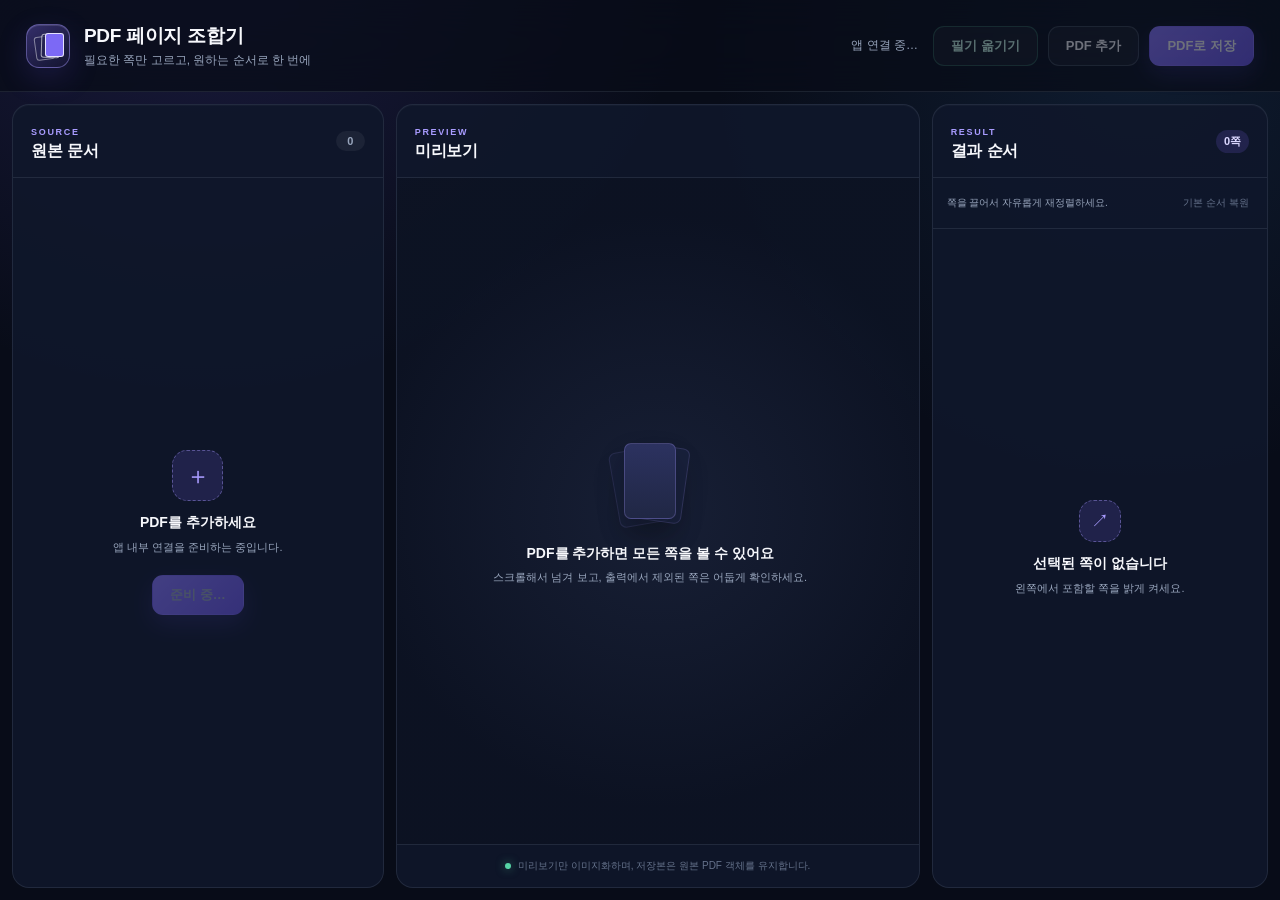
<file: pdf_page_composer/static/index.html>
<!doctype html>
<html lang="ko">
  <head>
    <meta charset="utf-8" />
    <meta name="viewport" content="width=device-width, initial-scale=1" />
    <title>PDF 페이지 조합기</title>
    <link rel="stylesheet" href="app.css" />
  </head>
  <body>
    <header class="topbar">
      <div class="brand">
        <div class="brand-mark" aria-hidden="true"><span></span><span></span><span></span></div>
        <div>
          <h1>PDF 페이지 조합기</h1>
          <p>필요한 쪽만 고르고, 원하는 순서로 한 번에</p>
        </div>
      </div>
      <div class="top-actions">
        <div id="selectionSummary" class="selection-summary">PDF를 추가해 시작하세요</div>
        <button id="handwritingButton" class="button secondary handwriting-launch" type="button" disabled>필기 옮기기</button>
        <button id="addPdfButton" class="button secondary" type="button" disabled>PDF 추가</button>
        <button id="saveButton" class="button primary" type="button" disabled>PDF로 저장</button>
      </div>
    </header>

    <main class="workspace">
      <section class="panel source-panel" aria-labelledby="sourceHeading">
        <div class="panel-header">
          <div>
            <span class="eyebrow">SOURCE</span>
            <h2 id="sourceHeading">원본 문서</h2>
          </div>
          <span id="documentCount" class="count-badge">0</span>
        </div>
        <div id="sourceEmpty" class="empty-state drop-zone">
          <div class="empty-icon">＋</div>
          <h3>PDF를 추가하세요</h3>
          <p id="sourceHelp">앱 내부 연결을 준비하는 중입니다.</p>
          <button id="emptyAddButton" class="button primary" type="button" disabled>준비 중…</button>
          <div id="connectionError" class="connection-error" hidden>
            <strong>앱 연결을 찾을 수 없습니다</strong>
            <span>서버를 실행할 필요는 없습니다. 이 창을 닫고 바탕화면 또는 시작 메뉴의<br><b>PDF 페이지 조합기</b> 바로가기로 다시 실행하세요.</span>
          </div>
        </div>
        <div id="documentList" class="document-list" hidden></div>
      </section>

      <section class="panel preview-panel" aria-labelledby="previewHeading">
        <div class="panel-header preview-header">
          <div>
            <span id="previewEyebrow" class="eyebrow">PREVIEW</span>
            <h2 id="previewHeading">미리보기</h2>
          </div>
          <div id="previewMeta" class="preview-meta"></div>
        </div>
        <div id="previewStage" class="preview-stage">
          <div id="previewEmpty" class="preview-empty">
            <div class="preview-empty-sheets"><i></i><i></i><i></i></div>
            <h3>PDF를 추가하면 모든 쪽을 볼 수 있어요</h3>
            <p>스크롤해서 넘겨 보고, 출력에서 제외된 쪽은 어둡게 확인하세요.</p>
          </div>
          <div id="previewPages" class="preview-pages" hidden></div>
        </div>
        <div class="preview-footer">
          <span class="quality-dot"></span>
          <span>미리보기만 이미지화하며, 저장본은 원본 PDF 객체를 유지합니다.</span>
        </div>
      </section>

      <section class="panel result-panel" aria-labelledby="resultHeading">
        <div class="panel-header">
          <div>
            <span class="eyebrow">RESULT</span>
            <h2 id="resultHeading">결과 순서</h2>
          </div>
          <span id="pageCount" class="count-badge accent">0쪽</span>
        </div>
        <div class="result-toolbar">
          <p>쪽을 끌어서 자유롭게 재정렬하세요.</p>
          <button id="resetOrderButton" class="text-button" type="button" disabled>기본 순서 복원</button>
        </div>
        <div id="resultEmpty" class="empty-state compact">
          <div class="empty-icon small">↗</div>
          <h3>선택된 쪽이 없습니다</h3>
          <p>왼쪽에서 포함할 쪽을 밝게 켜세요.</p>
        </div>
        <ol id="resultList" class="result-list" hidden></ol>
      </section>
    </main>

    <dialog id="handwritingDialog" class="handwriting-dialog">
      <div class="handwriting-shell">
        <div class="handwriting-header">
          <div>
            <span class="eyebrow">SAMSUNG NOTES</span>
            <h2>필기와 형광펜 옮기기</h2>
            <p>필기된 SDOCX의 편집 가능한 펜 데이터를 새 PDF의 같은 쪽·같은 자리로 옮깁니다. 배율이나 여백이 달라졌으면 본문을 기준으로 자동 정렬합니다.</p>
          </div>
          <button id="closeHandwritingButton" class="dialog-close" type="button" aria-label="닫기">×</button>
        </div>

        <div class="handwriting-flow">
          <button id="chooseHandwritingSource" class="transfer-file-card" type="button">
            <span class="transfer-step">1</span>
            <span class="transfer-file-copy">
              <strong>필기 원본 Samsung Notes</strong>
              <small id="handwritingSourceName">.sdocx 파일 선택</small>
            </span>
            <span class="transfer-action">선택</span>
          </button>
          <div class="transfer-arrow" aria-hidden="true">→</div>
          <button id="chooseHandwritingTarget" class="transfer-file-card" type="button">
            <span class="transfer-step">2</span>
            <span class="transfer-file-copy">
              <strong>새 배경 문서</strong>
              <small id="handwritingTargetName">.pdf 파일 선택</small>
            </span>
            <span class="transfer-action">선택</span>
          </button>
        </div>

        <div id="handwritingCompatibility" class="compatibility-card waiting">
          <span class="compatibility-icon">···</span>
          <div>
            <strong>두 파일을 선택하면 자동으로 맞춤 여부를 확인합니다.</strong>
            <p>페이지 수·크기·회전이 모두 같아야 필기 좌표가 정확히 유지됩니다.</p>
          </div>
        </div>

        <div id="handwritingPreview" class="align-preview" hidden>
          <div class="align-preview-head">
            <div class="align-preview-copy">
              <strong>정렬 확인</strong>
              <small>필기가 얹혀 있던 옛 배경과 새 배경을 겹쳐 봅니다. 본문 글자가 서로 겹쳐 보이면 필기도 제자리에 놓입니다.</small>
            </div>
            <div class="align-pager">
              <button id="alignPrevPage" class="text-button" type="button" aria-label="이전 쪽">‹</button>
              <span id="alignPageLabel">1 / 1</span>
              <button id="alignNextPage" class="text-button" type="button" aria-label="다음 쪽">›</button>
            </div>
          </div>
          <div id="alignStage" class="align-stage">
            <img id="alignBefore" alt="필기가 얹혀 있던 원본 배경" />
            <img id="alignAfter" alt="옮긴 뒤의 새 배경" />
          </div>
          <label class="align-slider">
            <span>옛 배경</span>
            <input id="alignBlend" type="range" min="0" max="100" value="50" />
            <span>새 배경</span>
          </label>
        </div>

        <div class="handwriting-notice">
          <strong>원본은 수정하지 않습니다.</strong>
          <span>필기·형광펜·펜 속성과 Samsung Notes 캐시는 그대로 보존하고 내장 PDF만 교체합니다. 페이지 크기나 여백이 달라졌으면 필기는 그대로 두고 새 배경을 본문 위치에 맞춰 다시 앉힙니다. 암호화 파일과 페이지 수가 다른 문서는 거부합니다.</span>
        </div>

        <div class="handwriting-footer">
          <button id="resetHandwritingButton" class="text-button" type="button">선택 초기화</button>
          <button id="saveHandwritingButton" class="button primary" type="button" disabled>새 Samsung Notes로 저장</button>
        </div>
      </div>
    </dialog>

    <div id="busyOverlay" class="busy-overlay" hidden>
      <div class="busy-card"><div class="loader"></div><strong id="busyText">처리 중…</strong></div>
    </div>
    <div id="toastRegion" class="toast-region" aria-live="polite"></div>

    <script src="app.js"></script>
  </body>
</html>
</file>
<file: pdf_page_composer/static/app.css>
:root {
  color-scheme: dark;
  --bg: #080c18;
  --panel: rgba(16, 23, 43, 0.92);
  --panel-strong: #141c33;
  --line: rgba(148, 163, 184, 0.14);
  --line-strong: rgba(148, 163, 184, 0.28);
  --text: #f7f8fc;
  --muted: #98a5bc;
  --muted-2: #65728b;
  --accent: #806cff;
  --accent-2: #a99cff;
  --accent-soft: rgba(128, 108, 255, 0.16);
  --success: #56d3a5;
  --danger: #ff718b;
  --shadow: 0 24px 70px rgba(0, 0, 0, 0.34);
}

* { box-sizing: border-box; }
html, body { height: 100%; }
body {
  margin: 0;
  overflow: hidden;
  color: var(--text);
  font-family: "Segoe UI Variable", "Pretendard", "Malgun Gothic", sans-serif;
  background:
    radial-gradient(circle at 16% -12%, rgba(87, 75, 191, 0.26), transparent 34%),
    radial-gradient(circle at 89% 6%, rgba(44, 97, 151, 0.19), transparent 30%),
    var(--bg);
}
button, input { font: inherit; }
button { color: inherit; }
button:focus-visible, input:focus-visible { outline: 2px solid var(--accent-2); outline-offset: 2px; }
[hidden] { display: none !important; }

.topbar {
  height: 92px;
  display: flex;
  align-items: center;
  justify-content: space-between;
  gap: 24px;
  padding: 0 26px;
  border-bottom: 1px solid var(--line);
  background: rgba(8, 12, 24, 0.76);
  backdrop-filter: blur(20px);
}
.brand { display: flex; align-items: center; gap: 14px; min-width: 260px; }
.brand-mark {
  width: 44px; height: 44px; position: relative; flex: 0 0 auto;
  border: 1px solid rgba(169, 156, 255, 0.44); border-radius: 13px;
  background: linear-gradient(145deg, rgba(133, 112, 255, .34), rgba(93, 74, 194, .12));
  box-shadow: inset 0 1px 0 rgba(255,255,255,.12), 0 10px 30px rgba(91, 72, 207, .2);
}
.brand-mark span { position: absolute; width: 19px; height: 24px; border: 1.5px solid rgba(255,255,255,.8); border-radius: 3px; background: #272653; }
.brand-mark span:nth-child(1) { left: 8px; top: 11px; transform: rotate(-8deg); opacity: .55; }
.brand-mark span:nth-child(2) { left: 14px; top: 9px; transform: rotate(2deg); opacity: .75; }
.brand-mark span:nth-child(3) { left: 18px; top: 8px; background: #7c69f5; }
.brand h1 { margin: 0 0 3px; font-size: 19px; letter-spacing: -.3px; }
.brand p { margin: 0; color: var(--muted); font-size: 12px; }
.top-actions { display: flex; align-items: center; justify-content: flex-end; gap: 10px; min-width: 0; }
.selection-summary { color: var(--muted); font-size: 12px; margin-right: 5px; white-space: nowrap; }

.button {
  min-height: 40px; border-radius: 11px; border: 1px solid transparent; padding: 0 17px;
  cursor: pointer; font-weight: 650; font-size: 13px; transition: .16s ease;
}
.button:hover:not(:disabled) { transform: translateY(-1px); }
.button:active:not(:disabled) { transform: translateY(0); }
.button:disabled { cursor: not-allowed; opacity: .42; }
.button.primary { background: linear-gradient(135deg, #8a78ff, #6c57e8); box-shadow: 0 9px 24px rgba(108, 87, 232, .25); }
.button.primary:hover:not(:disabled) { box-shadow: 0 11px 30px rgba(108, 87, 232, .38); }
.button.secondary { background: rgba(255,255,255,.055); border-color: var(--line-strong); }
.button.secondary:hover:not(:disabled) { background: rgba(255,255,255,.085); }
.handwriting-launch { border-color: rgba(86,211,165,.3) !important; color: #c9f7e7; }
.handwriting-launch:hover:not(:disabled) { background: rgba(86,211,165,.1) !important; }

.workspace {
  height: calc(100vh - 92px); min-height: 588px;
  display: grid; grid-template-columns: minmax(310px, 1.05fr) minmax(430px, 1.48fr) minmax(310px, .95fr);
  gap: 12px; padding: 12px;
}
.panel {
  min-width: 0; min-height: 0; overflow: hidden;
  border: 1px solid var(--line); border-radius: 17px; background: var(--panel);
  box-shadow: inset 0 1px 0 rgba(255,255,255,.025);
}
.panel-header { height: 73px; display: flex; align-items: center; justify-content: space-between; padding: 0 18px; border-bottom: 1px solid var(--line); }
.panel-header h2 { margin: 2px 0 0; font-size: 16px; letter-spacing: -.2px; }
.eyebrow { color: var(--accent-2); font-size: 9px; font-weight: 800; letter-spacing: 1.7px; }
.count-badge { min-width: 29px; padding: 4px 8px; border-radius: 999px; color: var(--muted); background: rgba(255,255,255,.055); font-size: 11px; font-weight: 700; text-align: center; }
.count-badge.accent { color: #dcd7ff; background: var(--accent-soft); }

.source-panel, .result-panel { display: flex; flex-direction: column; }
.document-list { padding: 12px; overflow: auto; scrollbar-gutter: stable; }
.document-card { border: 1px solid var(--line); border-radius: 13px; overflow: hidden; background: rgba(255,255,255,.022); margin-bottom: 10px; }
.document-card:last-child { margin-bottom: 0; }
.document-card-header { display: grid; grid-template-columns: minmax(0, 1fr) auto; gap: 9px; padding: 12px; border-bottom: 1px solid var(--line); }
.document-title { min-width: 0; }
.document-title strong { display: block; overflow: hidden; text-overflow: ellipsis; white-space: nowrap; font-size: 12px; }
.document-title span { color: var(--muted); font-size: 10px; }
.icon-button { width: 27px; height: 27px; border: 0; border-radius: 8px; cursor: pointer; color: var(--muted); background: transparent; }
.icon-button:hover { color: var(--danger); background: rgba(255,113,139,.1); }
.range-row { grid-column: 1 / -1; display: flex; align-items: center; gap: 6px; }
.range-input { min-width: 0; flex: 1; height: 31px; padding: 0 9px; border: 1px solid var(--line-strong); border-radius: 8px; color: var(--text); background: rgba(4,7,15,.55); font-size: 11px; }
.mini-button { height: 29px; padding: 0 8px; border: 1px solid var(--line); border-radius: 8px; color: var(--muted); background: rgba(255,255,255,.035); cursor: pointer; font-size: 10px; }
.mini-button:hover { color: var(--text); border-color: var(--line-strong); }
.range-error { grid-column: 1 / -1; min-height: 13px; color: var(--danger); font-size: 10px; }
.thumbnail-grid { display: grid; grid-template-columns: repeat(auto-fill, minmax(74px, 1fr)); gap: 7px; padding: 10px; max-height: 315px; overflow: auto; }
.page-tile { position: relative; min-width: 0; aspect-ratio: .72; padding: 0; overflow: hidden; border: 1px solid rgba(169,156,255,.58); border-radius: 8px; cursor: pointer; background: #e7e8ed; transition: opacity .16s, filter .16s, transform .16s, border-color .16s; }
.page-tile:hover { transform: translateY(-1px); }
.page-tile:not(.selected) { opacity: .31; filter: grayscale(1) brightness(.68); border-color: rgba(148,163,184,.2); }
.page-tile img { width: 100%; height: 100%; object-fit: contain; display: block; }
.page-tile .image-placeholder { position: absolute; inset: 0; background: linear-gradient(110deg, #d9dbe2 25%, #f3f4f6 42%, #d9dbe2 60%); background-size: 220% 100%; animation: shimmer 1.3s infinite; }
.page-number { position: absolute; right: 4px; bottom: 4px; min-width: 20px; height: 18px; padding: 0 4px; display: grid; place-items: center; border-radius: 5px; color: #fff; background: rgba(9,12,22,.76); font-size: 9px; font-weight: 750; }
.selection-check { position: absolute; left: 4px; top: 4px; width: 17px; height: 17px; display: grid; place-items: center; border-radius: 5px; color: white; background: var(--accent); font-size: 10px; box-shadow: 0 2px 7px rgba(0,0,0,.28); }
.page-tile:not(.selected) .selection-check { background: rgba(14,19,31,.72); color: transparent; border: 1px solid rgba(255,255,255,.6); }

.empty-state { margin: auto; padding: 28px; text-align: center; color: var(--muted); }
.empty-state h3 { margin: 13px 0 7px; color: var(--text); font-size: 14px; }
.empty-state p { max-width: 230px; margin: 0 auto 18px; font-size: 11px; line-height: 1.6; }
.empty-state.compact { padding: 28px 15px; }
.empty-icon { width: 51px; height: 51px; display: grid; place-items: center; margin: auto; border: 1px dashed rgba(169,156,255,.42); border-radius: 15px; color: var(--accent-2); background: var(--accent-soft); font-size: 24px; }
.empty-icon.small { width: 42px; height: 42px; font-size: 18px; }
.connection-error { max-width: 285px; margin: 17px auto 0; padding: 12px 13px; border: 1px solid rgba(255,113,139,.34); border-radius: 10px; color: #f2b7c2; background: rgba(255,113,139,.08); font-size: 10px; line-height: 1.55; }
.connection-error strong, .connection-error span { display: block; }
.connection-error strong { margin-bottom: 4px; color: #ffd7df; font-size: 11px; }

.preview-panel { display: grid; grid-template-rows: 73px minmax(0, 1fr) 43px; }
.preview-meta { max-width: 52%; overflow: hidden; text-overflow: ellipsis; white-space: nowrap; color: var(--muted); font-size: 10px; }
.preview-stage { position: relative; min-height: 0; overflow-y: auto; padding: 25px; scroll-behavior: smooth; scrollbar-gutter: stable; background: radial-gradient(circle at center, rgba(54,64,96,.24), rgba(7,10,19,.28) 70%); }
.preview-empty { height: 100%; display: grid; place-content: center; text-align: center; color: var(--muted); }
.preview-empty h3 { margin: 21px 0 7px; color: var(--text); font-size: 14px; }
.preview-empty p { margin: 0; font-size: 11px; }
.preview-empty-sheets { position: relative; width: 76px; height: 86px; margin: auto; }
.preview-empty-sheets i { position: absolute; inset: 5px 12px; border: 1px solid rgba(169,156,255,.26); border-radius: 7px; background: #1a2240; box-shadow: 0 14px 28px rgba(0,0,0,.18); }
.preview-empty-sheets i:nth-child(1) { transform: rotate(-10deg) translate(-11px, 4px); opacity: .45; }
.preview-empty-sheets i:nth-child(2) { transform: rotate(8deg) translate(10px, 1px); opacity: .68; }
.preview-empty-sheets i:nth-child(3) { background: linear-gradient(#2c3260, #202744); }
.preview-pages { width: min(100%, 780px); margin: 0 auto; display: grid; gap: 24px; }
.preview-document-label { position: sticky; top: -25px; z-index: 2; margin: 0 -4px -11px; padding: 9px 11px; overflow: hidden; border: 1px solid var(--line); border-radius: 9px; color: var(--muted); background: rgba(14,20,37,.92); backdrop-filter: blur(12px); text-overflow: ellipsis; white-space: nowrap; font-size: 10px; }
.preview-page { scroll-margin-top: 41px; transition: opacity .18s, filter .18s, transform .18s; }
.preview-page:not(.selected) { opacity: .27; filter: grayscale(1) brightness(.68); }
.preview-page.active { transform: translateY(-2px); }
.preview-page-header { display: flex; align-items: center; justify-content: space-between; gap: 12px; padding: 0 3px 7px; color: var(--muted); font-size: 10px; }
.preview-page-header strong { overflow: hidden; color: var(--text); text-overflow: ellipsis; white-space: nowrap; }
.preview-page-state { flex: 0 0 auto; color: var(--accent-2); font-size: 9px; font-weight: 750; }
.preview-page:not(.selected) .preview-page-state { color: var(--muted-2); }
.preview-sheet { position: relative; width: 100%; overflow: hidden; border: 1px solid rgba(169,156,255,.34); border-radius: 7px; background: #fff; box-shadow: var(--shadow); }
.preview-page.active .preview-sheet { border-color: rgba(169,156,255,.88); box-shadow: 0 0 0 2px rgba(128,108,255,.16), var(--shadow); }
.preview-sheet img { display: block; width: 100%; height: 100%; object-fit: contain; background: white; }
.preview-page-placeholder { position: absolute; inset: 0; display: grid; place-items: center; color: #596176; background: linear-gradient(110deg, #e3e5eb 25%, #fafafa 42%, #e3e5eb 60%); background-size: 220% 100%; animation: shimmer 1.3s infinite; font-size: 10px; }
.preview-page-placeholder.error { animation: none; color: #9f3348; background: #fae9ed; }
.preview-footer { display: flex; align-items: center; justify-content: center; gap: 7px; border-top: 1px solid var(--line); color: var(--muted-2); font-size: 10px; }
.quality-dot { width: 6px; height: 6px; border-radius: 50%; background: var(--success); box-shadow: 0 0 10px rgba(86,211,165,.55); }

.result-toolbar { min-height: 51px; display: flex; align-items: center; justify-content: space-between; gap: 8px; padding: 9px 14px; border-bottom: 1px solid var(--line); }
.result-toolbar p { margin: 0; color: var(--muted); font-size: 10px; }
.text-button { padding: 4px; border: 0; color: var(--accent-2); background: none; cursor: pointer; font-size: 10px; white-space: nowrap; }
.text-button:disabled { color: var(--muted-2); cursor: not-allowed; }
.result-list { min-height: 0; margin: 0; padding: 11px; overflow: auto; list-style: none; counter-reset: result; }
.result-item { counter-increment: result; display: grid; grid-template-columns: 19px 49px minmax(0, 1fr) 24px; align-items: center; gap: 8px; min-height: 68px; margin-bottom: 7px; padding: 7px; border: 1px solid var(--line); border-radius: 11px; background: rgba(255,255,255,.028); cursor: grab; transition: transform .15s, border-color .15s, background .15s; }
.result-item::before { content: counter(result); color: var(--muted-2); font-size: 10px; font-weight: 750; text-align: center; }
.result-item:hover, .result-item.active { border-color: rgba(169,156,255,.43); background: rgba(128,108,255,.075); }
.result-item.dragging { opacity: .35; }
.result-item.drop-before { box-shadow: 0 -2px 0 var(--accent); }
.result-item.drop-after { box-shadow: 0 2px 0 var(--accent); }
.result-thumb { width: 49px; height: 55px; object-fit: contain; border-radius: 4px; background: white; }
.result-label { min-width: 0; }
.result-label strong, .result-label span { display: block; overflow: hidden; text-overflow: ellipsis; white-space: nowrap; }
.result-label strong { font-size: 11px; }
.result-label span { margin-top: 4px; color: var(--muted); font-size: 9px; }
.drag-handle { color: var(--muted-2); letter-spacing: -2px; font-size: 16px; }

.loader { width: 26px; height: 26px; border: 2px solid rgba(169,156,255,.19); border-top-color: var(--accent-2); border-radius: 50%; animation: spin .72s linear infinite; }
.busy-overlay { position: fixed; inset: 0; z-index: 20; display: grid; place-items: center; background: rgba(3,5,12,.66); backdrop-filter: blur(8px); }
.busy-card { min-width: 190px; display: flex; align-items: center; justify-content: center; gap: 13px; padding: 20px 25px; border: 1px solid var(--line-strong); border-radius: 15px; background: #151c31; box-shadow: var(--shadow); font-size: 12px; }
.toast-region { position: fixed; right: 18px; bottom: 18px; z-index: 30; display: grid; gap: 8px; }
.toast { max-width: 390px; padding: 12px 15px; border: 1px solid var(--line-strong); border-radius: 11px; color: var(--text); background: #1b233b; box-shadow: var(--shadow); font-size: 11px; line-height: 1.45; animation: toast-in .2s ease-out; }
.toast.error { border-color: rgba(255,113,139,.38); }
.toast.success { border-color: rgba(86,211,165,.38); }

.handwriting-dialog {
  width: min(860px, calc(100vw - 48px)); max-height: calc(100vh - 48px); padding: 0;
  overflow: hidden; border: 1px solid rgba(169,156,255,.27); border-radius: 21px;
  color: var(--text); background: #10172a; box-shadow: 0 34px 110px rgba(0,0,0,.62);
}
.handwriting-dialog::backdrop { background: rgba(3,5,12,.74); backdrop-filter: blur(12px); }
.handwriting-shell { padding: 26px; }
.handwriting-header { display: flex; align-items: flex-start; justify-content: space-between; gap: 24px; }
.handwriting-header h2 { margin: 5px 0 7px; font-size: 22px; letter-spacing: -.45px; }
.handwriting-header p { max-width: 630px; margin: 0; color: var(--muted); font-size: 12px; line-height: 1.6; }
.dialog-close { width: 34px; height: 34px; flex: 0 0 auto; border: 1px solid var(--line); border-radius: 10px; color: var(--muted); background: rgba(255,255,255,.035); cursor: pointer; font-size: 20px; }
.dialog-close:hover { color: var(--text); background: rgba(255,255,255,.07); }
.handwriting-flow { display: grid; grid-template-columns: minmax(0,1fr) 30px minmax(0,1fr); align-items: center; gap: 10px; margin-top: 25px; }
.transfer-file-card { min-width: 0; min-height: 92px; display: grid; grid-template-columns: 34px minmax(0,1fr) auto; align-items: center; gap: 12px; padding: 15px; border: 1px solid var(--line-strong); border-radius: 15px; color: var(--text); text-align: left; background: rgba(255,255,255,.027); cursor: pointer; transition: .16s ease; }
.transfer-file-card:hover { transform: translateY(-1px); border-color: rgba(169,156,255,.54); background: rgba(128,108,255,.075); }
.transfer-step { width: 31px; height: 31px; display: grid; place-items: center; border-radius: 10px; color: #e4e0ff; background: var(--accent-soft); font-size: 11px; font-weight: 800; }
.transfer-file-copy { min-width: 0; }
.transfer-file-copy strong, .transfer-file-copy small { display: block; overflow: hidden; text-overflow: ellipsis; white-space: nowrap; }
.transfer-file-copy strong { font-size: 12px; }
.transfer-file-copy small { margin-top: 7px; color: var(--muted); font-size: 10px; }
.transfer-action { color: var(--accent-2); font-size: 10px; font-weight: 750; }
.transfer-arrow { color: var(--muted-2); text-align: center; font-size: 18px; }
.compatibility-card { min-height: 79px; display: grid; grid-template-columns: 38px minmax(0,1fr); align-items: center; gap: 13px; margin-top: 16px; padding: 14px 16px; border: 1px solid var(--line); border-radius: 14px; background: rgba(255,255,255,.023); }
.compatibility-icon { width: 34px; height: 34px; display: grid; place-items: center; border-radius: 50%; color: var(--muted); background: rgba(255,255,255,.055); font-size: 12px; font-weight: 850; }
.compatibility-card strong { display: block; font-size: 12px; }
.compatibility-card p { margin: 5px 0 0; color: var(--muted); font-size: 10px; line-height: 1.5; white-space: pre-line; }
.compatibility-card.ready { border-color: rgba(86,211,165,.32); background: rgba(86,211,165,.065); }
.compatibility-card.ready .compatibility-icon { color: #08261c; background: var(--success); }
.compatibility-card.error { border-color: rgba(255,113,139,.38); background: rgba(255,113,139,.07); }
.compatibility-card.error .compatibility-icon { color: white; background: var(--danger); }
.align-preview { margin-top: 14px; padding: 14px 16px; border: 1px solid var(--line); border-radius: 14px; background: rgba(255,255,255,.023); }
.align-preview[hidden] { display: none; }
.align-preview-head { display: flex; align-items: flex-start; justify-content: space-between; gap: 16px; }
.align-preview-copy strong { display: block; font-size: 12px; }
.align-preview-copy small { display: block; margin-top: 5px; color: var(--muted); font-size: 10px; line-height: 1.5; }
.align-pager { display: flex; align-items: center; gap: 8px; color: var(--muted); font-size: 10px; white-space: nowrap; }
.align-pager .text-button { padding: 2px 8px; font-size: 14px; line-height: 1; }
.align-stage { position: relative; height: 300px; margin-top: 12px; border-radius: 11px; background: #0d1526; overflow: hidden; }
.align-stage img { position: absolute; inset: 0; width: 100%; height: 100%; object-fit: contain; }
.align-stage img#alignAfter { opacity: .5; }
.align-slider { display: grid; grid-template-columns: auto minmax(0,1fr) auto; align-items: center; gap: 10px; margin-top: 11px; color: var(--muted); font-size: 10px; }
.align-slider input { width: 100%; accent-color: var(--accent-2); }
.handwriting-notice { display: grid; gap: 5px; margin-top: 14px; padding: 13px 15px; border-left: 3px solid rgba(169,156,255,.65); border-radius: 3px 11px 11px 3px; background: rgba(128,108,255,.06); }
.handwriting-notice strong { font-size: 10px; }
.handwriting-notice span { color: var(--muted); font-size: 10px; line-height: 1.55; }
.handwriting-footer { display: flex; align-items: center; justify-content: space-between; gap: 14px; margin-top: 20px; padding-top: 18px; border-top: 1px solid var(--line); }

@media (max-width: 760px) {
  .handwriting-shell { padding: 20px; }
  .handwriting-flow { grid-template-columns: 1fr; }
  .transfer-arrow { transform: rotate(90deg); }
}

@keyframes spin { to { transform: rotate(360deg); } }
@keyframes shimmer { to { background-position-x: -220%; } }
@keyframes toast-in { from { opacity: 0; transform: translateY(8px); } }

@media (max-width: 1180px) {
  .workspace { grid-template-columns: minmax(285px, .95fr) minmax(380px, 1.3fr) minmax(285px, .9fr); }
  .selection-summary { display: none; }
  .topbar { padding-inline: 18px; }
}
</file>
